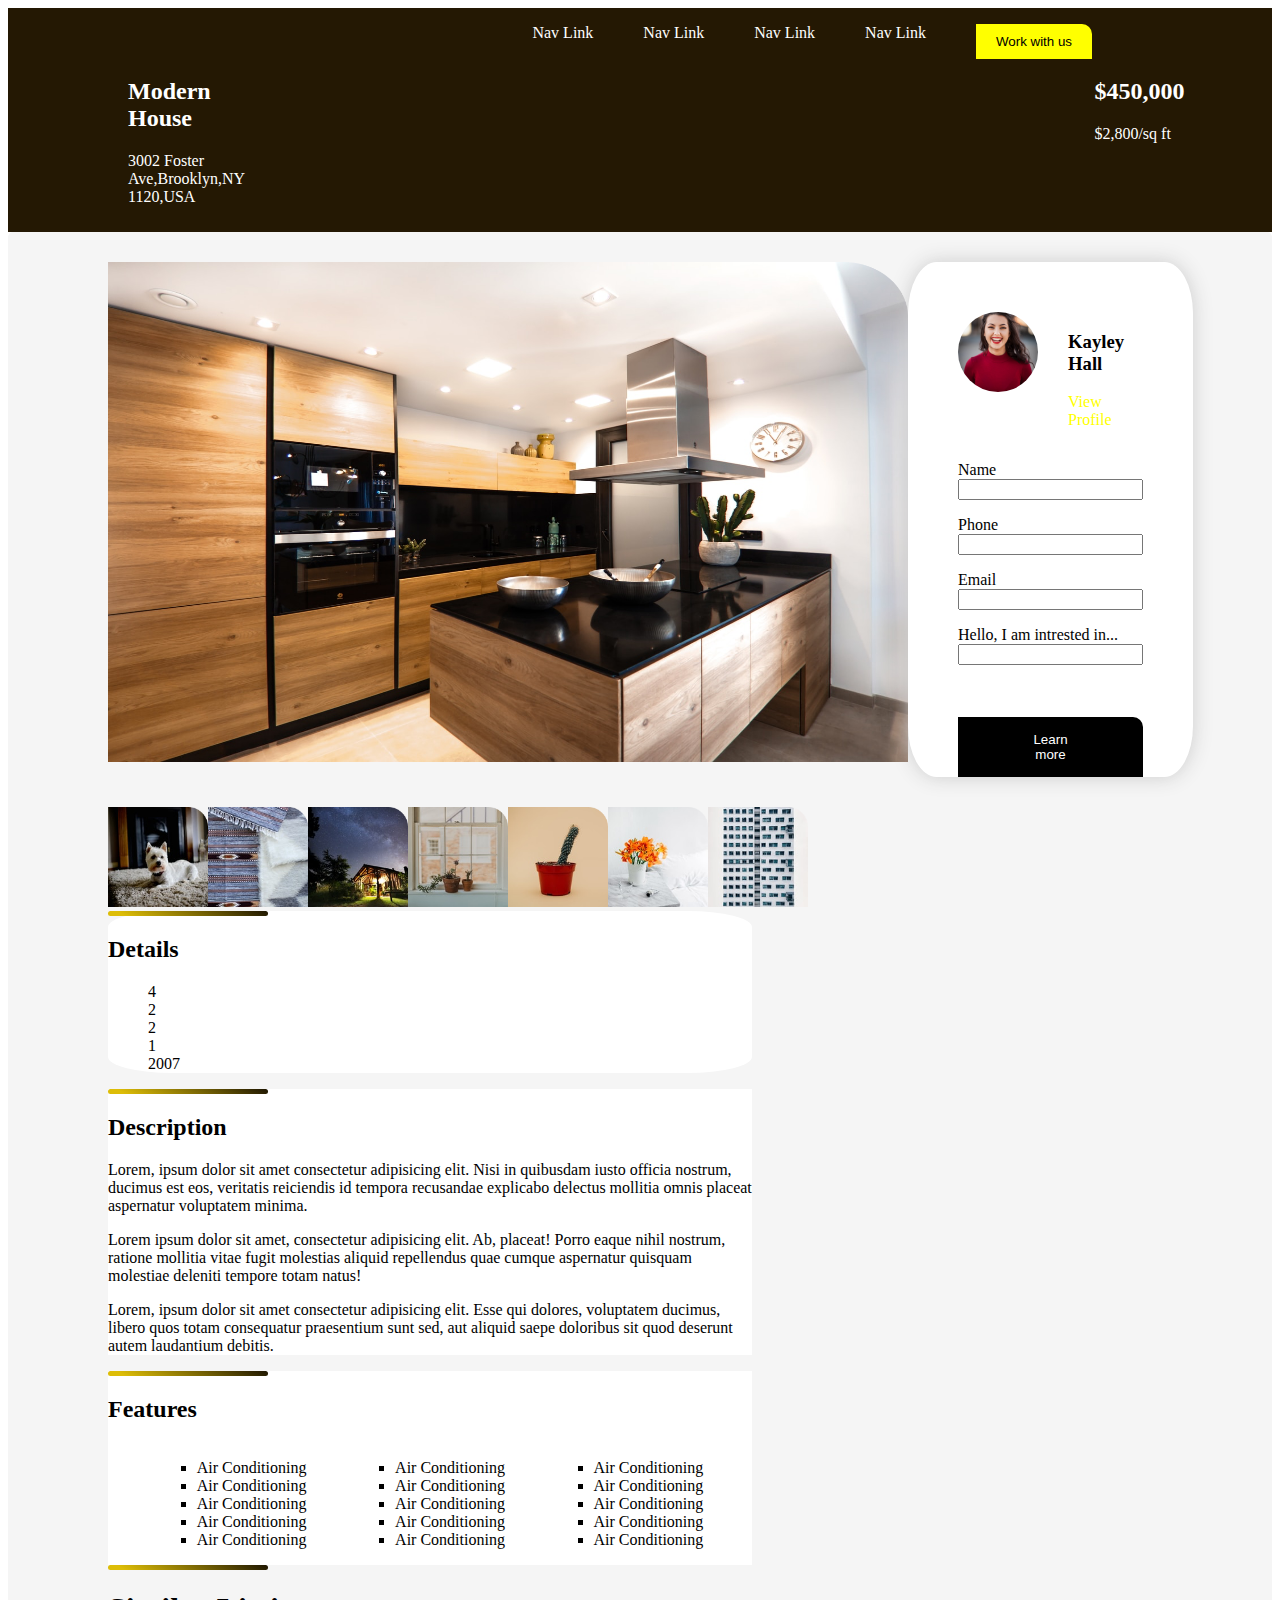
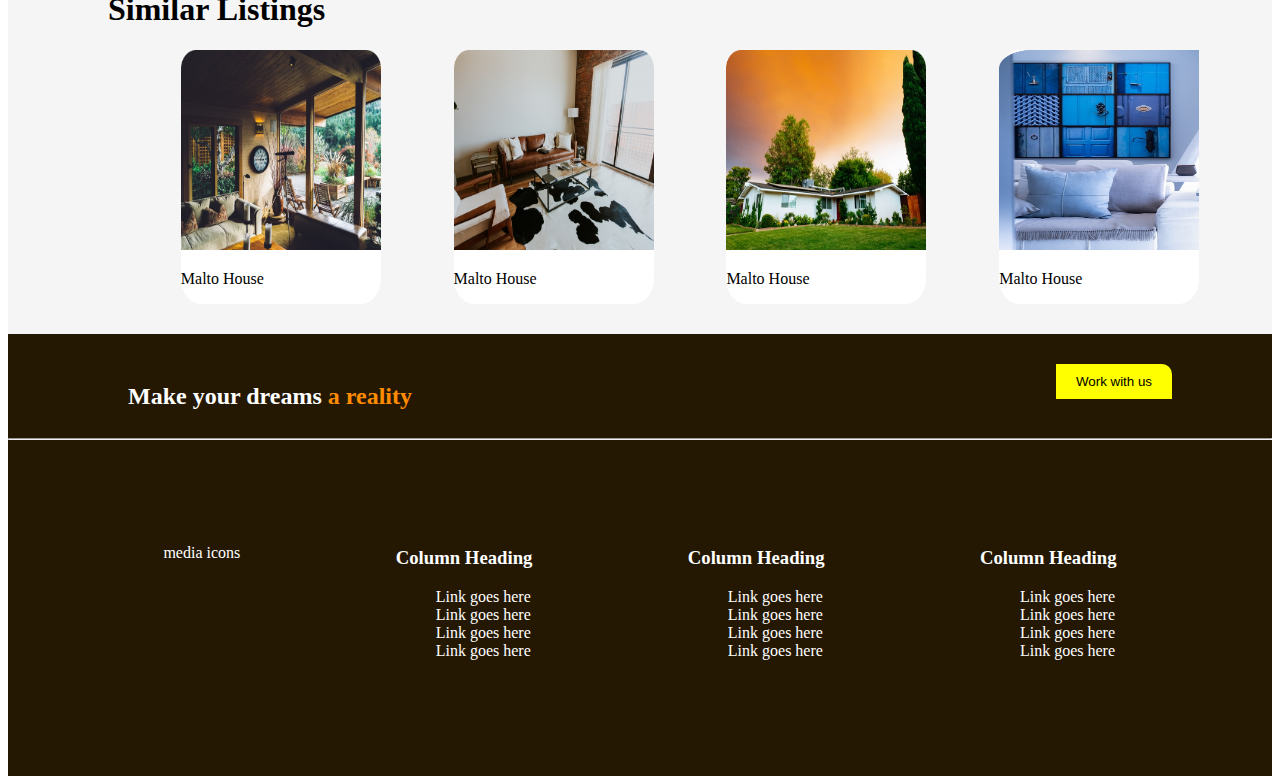
<file: movers.html>
<!DOCTYPE html>
<html lang="en">
<head>
    <meta charset="UTF-8">
    <meta http-equiv="X-UA-Compatible" content="IE=edge">
    <meta name="viewport" content="width=device-width, initial-scale=1.0">
    <title>Movers</title>
    <link rel="stylesheet" href="./Style/movers.css">
</head>
<body>
    <div class="hero">
        <div class="nav">
            <ul>
                
                <li>Nav Link</li>
                <li>Nav Link</li>
                <li>Nav Link</li>
                <li>Nav Link</li>
                <li><button>Work with us</button></li>
                
            </ul>
        </div>
        
        <div class="details">
            
            <div class="price">
                <h2>Modern House</h2>
                <p>3002 Foster Ave,Brooklyn,NY 1120,USA</p>
            </div>
            
            <div class="price2">
                <h2>$450,000</h2>
                <p>$2,800/sq ft</p>

            </div>
        </div>
    </div>
    <div class="form">
        <div class="message">
        
        <div>
            <img class="image1" src="./Assets/Property House.png" alt="">

        </div><br>
        <div style="border: 2px;" class="contact">
            <div class="avatar">
                <div>
                <img  src="./Assets/photo-1494790108377-be9c29b29330.jpeg" alt="">
                </div>
                <div style="padding:0px 0px 0px 30px;">
                <h3>Kayley Hall</h3>
                <p style="color: yellow;">View Profile</p>
                </div>
            </div>
            <div>
                <p>  Name <input type="text" name="name" id=""></p>
                <p>Phone <input type="number" name="no" id=""></p>
                <p>Email<input type="email" name="name" id=""></p>
                <p>Hello, I am intrested in... <input type="text" name="" id=""></p> <br><br>
            </div>
            <div>
                <button style="background-color: black; color: #ffffff;padding: 15px 70px ;">Learn more</button>

            </div>
        </div>
        </div>
    
        <div class="farLeft">
        <div class="similar">
            <div>
                <img src="./Assets/Rectangle.png" alt="">
            </div>
            <div>
                <img src="./Assets/Rectangle-1.png" alt="">
            </div>
            <div>
                <img src="./Assets/Rectangle-2.png" alt="">
            </div>
            <div>
                <img src="./Assets/Rectangle-3.png" alt="">
            </div>
            <div>
                <img src="./Assets/Rectangle-4.png" alt="">
            </div>
            <div>
                <img src="./Assets/Rectangle-5.png" alt="">
            </div>
            <div>
                <img src="./Assets/Rectangle-6.png" alt="">
            </div>  
            
        </div>
        <div class="read">
            
            <div>
                <div class="linegradient"></div>
                <h2>Details</h2>

            </div>
            <div>
                <ul>
                    <li>4</li>
                    <li>2</li>
                    <li>2</li>
                    <li>1</li>
                    <li>2007</li>
                </ul>
            </div>
            
        </div>

        <div class="description">
            
            <div>
                <div class="linegradient"></div>
                <h2>Description</h2>

            </div>
            
            <p>Lorem, ipsum dolor sit amet consectetur adipisicing elit. Nisi in quibusdam iusto officia nostrum, ducimus est eos, veritatis reiciendis id tempora recusandae explicabo delectus mollitia omnis placeat aspernatur voluptatem minima.</p>
            <p>Lorem ipsum dolor sit amet, consectetur adipisicing elit. Ab, placeat! Porro eaque nihil nostrum, ratione mollitia vitae fugit molestias aliquid repellendus quae cumque aspernatur quisquam molestiae deleniti tempore totam natus! </p>
            <p>Lorem, ipsum dolor sit amet consectetur adipisicing elit. Esse qui dolores, voluptatem ducimus, libero quos totam consequatur praesentium sunt sed, aut aliquid saepe doloribus sit quod deserunt autem laudantium debitis.</p>
        </div>

        <div class="mainFeat">
            <div>
                <div class="linegradient"></div>
                <h2>Features</h2>
            </div>
            <div class="features">
                <div class="child1">
                    <ul>
                        <li>Air Conditioning</li>
                        <li>Air Conditioning</li>
                        <li>Air Conditioning</li>
                        <li>Air Conditioning</li>
                        <li>Air Conditioning</li>
                    </ul>
                </div>
                <div class="child1">
                    <ul>
                        <li>Air Conditioning</li>
                        <li>Air Conditioning</li>
                        <li>Air Conditioning</li>
                        <li>Air Conditioning</li>
                        <li>Air Conditioning</li>
                    </ul>
                </div>
                <div class="child1">
                    <ul>
                        <li>Air Conditioning</li>
                        <li>Air Conditioning</li>
                        <li>Air Conditioning</li>
                        <li>Air Conditioning</li>
                        <li>Air Conditioning</li>
                    </ul>
                </div>
            </div>
            
        </div>
    </div>
        <div class="listings">
            <div>
                <div class="linegradient"></div>
                <h1>Similar Listings</h1>
            </div>
            <div class="parent">
                <div class="child3"> 
                   <img src="./Assets/Rectangle-7.png" alt="">
                   <p>Malto House</p>
                </div>
                <div class="child3"> 
                    <img src="/Assets/Rectangle-8.png" alt="">
                    <p>Malto House</p>
                 </div>
                <div class="child3">
                    <img src="./Assets/Rectangle-9.png" alt="">
                    <p>Malto House</p>
                </div>
                <div class="child3">
                    <img src="./Assets/Rectangle-10.png" alt="">
                    <p>Malto House</p>
                </div>
                

            </div>

        </div>

        <div class="footer">
            <div class="career">
                <div>
                    <h2>Make your dreams<span style="color: darkorange "> a reality </span> </h2>
                </div>
                <div class="button4">
                    <button>Work with us</button>
                </div>
            </div>
      
            <div>
                <hr>
            </div>

            <div class="last">
                <div class="child">
                    <p>media icons</p>
                    <i class="fa-brands fa-facebook-f"></i>

                </div>
                <div>
                    <div class="child">
                        <h3>Column Heading</h3>
                        <ul>
                            <li>Link goes here</li>
                            <li>Link goes here</li>
                            <li>Link goes here</li>
                            <li>Link goes here</li>
                        </ul>
                    </div>
                </div>
            
                    <div class="child">
                        <h3>Column Heading</h3>
                        <ul>
                            <li>Link goes here</li>
                            <li>Link goes here</li>
                            <li>Link goes here</li>
                            <li>Link goes here</li>
                        </ul>
                </div>
            
                    <div class="child">
                        <h3>Column Heading</h3>
                        <ul>
                            <li>Link goes here</li>
                            <li>Link goes here</li>
                            <li>Link goes here</li>
                            <li>Link goes here</li>
                        </ul>
                    </div>

                </div>
                
            </div>

        </div>
</body>
</html>
</file>
<file: Style/movers.css>
*{
    font-family: 'poppins' 'Actor' 'Adamina';
    
}
.hero{
    background-color: #241803;
    color: white;
    
}

button{
    background-color: yellow;
    border: none;
    border-radius: 0px 10px 0px 0px;
    padding: 10px 20px 10px 20px;
}
.nav{
    float: right;
    padding-right: 180px;
}
.hero .nav ul{
    display: flex;
}

.hero .nav li{
    list-style: none;
    padding-left: 50px;
}
.details{
    display: flex;
    padding: 50px 30px 10px 120px;
    justify-content: space-between;
       
}

.details .price2{
    float: left;
   padding-left: 850px;
    
    
}

.details .price{
    
}
.form{
    background-color: #F5F5F5;
    padding-top: 30px;
    border-radius: 5px;
    
    
   
    
}

.form .image1{
    height: 500px;
    width: 800px;
    padding-left: 100px;
    

}
.form .contact img{
    height: 80px;
    width: 80px;
    border-radius: 100%;
    object-fit: cover;
    

}
.message{
    display: flex;
    
    justify-content: space-around;
    
}
.contact{
    padding: 50px 50px 0px 50px;
    box-shadow: 0 0 20px #ccc;
    background-color: white;
    border-radius: 10%;
    margin-right: 200px;
    
    
}
.avatar{
    display: flex;
    
    
}

.similar{
    display: flex;
    padding: 30px 0px 0px 100px ;
    justify-content: space-between;

}


.footer{
    background-color: #241803;
    color: white;
    padding-top: 30px;
    padding-bottom: 100px;
}

.career{
    display: flex;
    justify-content: space-between;
    margin-right: 100px;
    margin-left: 120px;
    
}

.last{
    display: flex;
    justify-content: space-evenly;
    padding-top: 80px;
}
.child{
    float: left;

}
.last .child ul{
    list-style: none;
    
}
.farLeft{
    margin-right: 520px ;
}
.farLeft .similar img{
    height: 100px;
    width: 100px;
}

.read{
    background-color: white;
    margin-left: 100px;
    border-radius: 10%;
    
}
.read li{
    list-style: none;
    
    
}
.read ul{

}
.description{
    background-color: white;
    margin-left: 100px;
}
.features{
    display: flex;
    justify-content: space-evenly;
    
}
.features li{
    list-style: square;
}
 .child1{
    float: left;
    
}
.mainFeat{
    margin-left: 100px;
    background-color: white;
}

.listings{
    
    margin-left: 100px;
    margin-bottom: 30px;
}
.parent{
    display: flex;
    
    justify-content: space-evenly;
    
}
.child3 img{
    height: 200px;
    width: 200px;


}
.child3{
    background-color: white;
    border-radius: 10%;
    
}
.linegradient {
    width: 160px;
    height: 5px;
    border-radius: 10px;
    background: rgb(0, 0, 0);
    background: linear-gradient(30deg, rgb(221, 189, 7) 10%, rgb(29, 21, 1) 100%);
}
</file>
